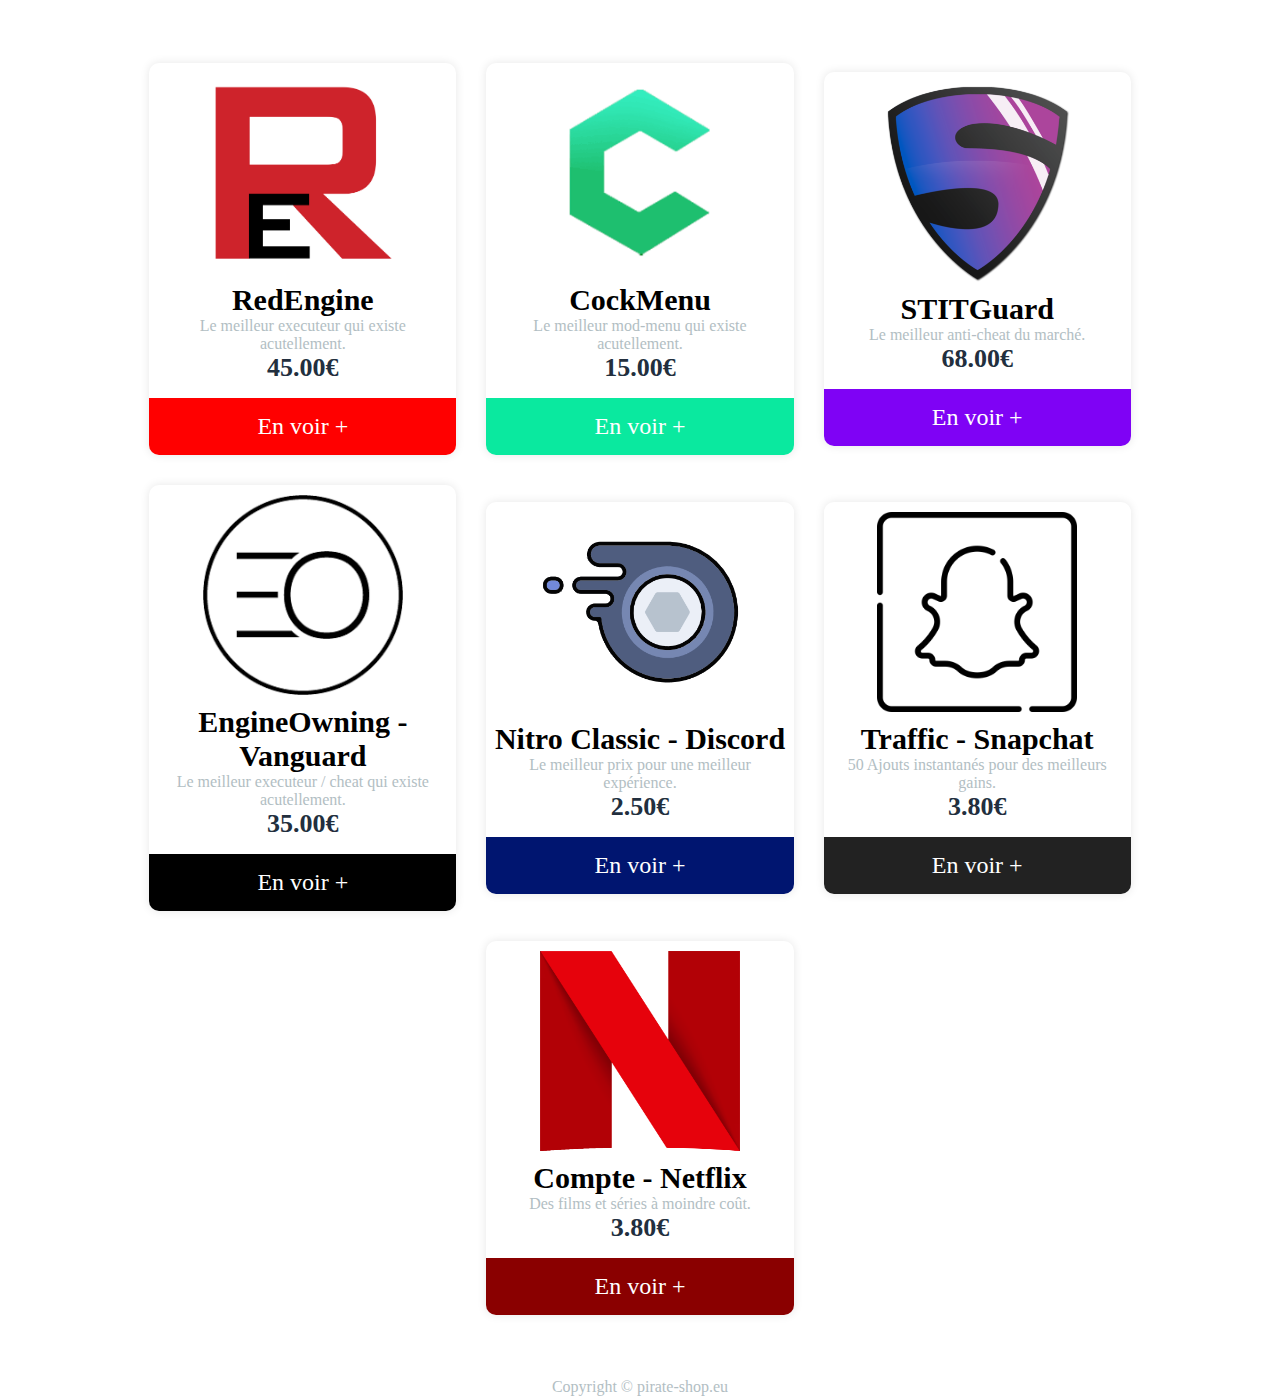
<file: index.html>
<!DOCTYPE html>
<html lang="en">
<head>
    <meta charset="UTF-8">
    <meta http-equiv="X-UA-Compatible" content="IE=edge">
    <meta name="viewport" content="width=device-width, initial-scale=1.0">
    <link rel="stylesheet" href="css/style.css">
    <title>Pirate Shop - Produits</title>
</head>
<body>

    <div class="gallery">
        <div class="content">
          <img src="re.jpg">
          <h3>RedEngine</h3>
          <p>Le meilleur executeur qui existe acutellement.</p>
          <h6>45.00€</h6>
          <ul>
            <li><i class="fa fa-star" aria-hidden="true"></i></li>
            <li><i class="fa fa-star" aria-hidden="true"></i></li>
            <li><i class="fa fa-star" aria-hidden="true"></i></li>
            <li><i class="fa fa-star" aria-hidden="true"></i></li>
            <li><i class="fa fa-star" aria-hidden="true"></i></li>
          </ul>
          <a href="redengine.html" target="_BLANK ">
          <button class="buy-1">En voir +</button>
          </a>
        </div>

        <div class="content">
          <img src="cock.png">
          <h3>CockMenu</h3>
          <p>Le meilleur mod-menu qui existe acutellement.</p>
          <h6>15.00€</h6>
          <ul>
            <li><i class="fa fa-star" aria-hidden="true"></i></li>
            <li><i class="fa fa-star" aria-hidden="true"></i></li>
            <li><i class="fa fa-star" aria-hidden="true"></i></li>
            <li><i class="fa fa-star" aria-hidden="true"></i></li>
            <li><i class="fa fa-star" aria-hidden="true"></i></li>
          </ul>
          <button class="buy-2">En voir +</button>
        </div>

        <div class="content">
          <img src="sgac-3.png">
          <h3>STITGuard</h3>
          <p>Le meilleur anti-cheat du marché.</p>
          <h6>68.00€</h6>
          <ul>
            <li><i class="fa fa-star" aria-hidden="true"></i></li>
            <li><i class="fa fa-star" aria-hidden="true"></i></li>
            <li><i class="fa fa-star" aria-hidden="true"></i></li>
            <li><i class="fa fa-star" aria-hidden="true"></i></li>
            <li><i class="fa fa-star" aria-hidden="true"></i></li>
          </ul>
          <button class="buy-3">En voir +</button>
        </div>

        <div class="content">
          <img src="engineowning.png">
          <h3>EngineOwning - Vanguard</h3>
          <p>Le meilleur executeur / cheat qui existe acutellement.</p>
          <h6>35.00€</h6>
          <ul>
            <li><i class="fa fa-star" aria-hidden="true"></i></li>
            <li><i class="fa fa-star" aria-hidden="true"></i></li>
            <li><i class="fa fa-star" aria-hidden="true"></i></li>
            <li><i class="fa fa-star" aria-hidden="true"></i></li>
            <li><i class="fa fa-star" aria-hidden="true"></i></li>
          </ul>
          <a href="vanguard.html" target="_BLANK ">
          <button class="buy-4">En voir +</button>
          </a>
        </div>

        <div class="content">
          <img src="nitro.png">
          <h3>Nitro Classic - Discord</h3>
          <p>Le meilleur prix pour une meilleur expérience.</p>
          <h6>2.50€</h6>
          <ul>
            <li><i class="fa fa-star" aria-hidden="true"></i></li>
            <li><i class="fa fa-star" aria-hidden="true"></i></li>
            <li><i class="fa fa-star" aria-hidden="true"></i></li>
            <li><i class="fa fa-star" aria-hidden="true"></i></li>
            <li><i class="fa fa-star" aria-hidden="true"></i></li>
          </ul>
          <button class="buy-5">En voir +</button>
        </div>

        <div class="content">
          <img src="snapchat-logo.png">
          <h3>Traffic - Snapchat</h3>
          <p>50 Ajouts instantanés pour des meilleurs gains.</p>
          <h6>3.80€</h6>
          <ul>
            <li><i class="fa fa-star" aria-hidden="true"></i></li>
            <li><i class="fa fa-star" aria-hidden="true"></i></li>
            <li><i class="fa fa-star" aria-hidden="true"></i></li>
            <li><i class="fa fa-star" aria-hidden="true"></i></li>
            <li><i class="fa fa-star" aria-hidden="true"></i></li>
          </ul>
          <button class="buy-6">En voir +</button>
        </div>

        <div class="content">
          <img src="netflix-logo.png">
          <h3>Compte - Netflix</h3>
          <p>Des films et séries à moindre coût.</p>
          <h6>3.80€</h6>
          <ul>
            <li><i class="fa fa-star" aria-hidden="true"></i></li>
            <li><i class="fa fa-star" aria-hidden="true"></i></li>
            <li><i class="fa fa-star" aria-hidden="true"></i></li>
            <li><i class="fa fa-star" aria-hidden="true"></i></li>
            <li><i class="fa fa-star" aria-hidden="true"></i></li>
          </ul>
          <button class="buy-7">En voir +</button>
        </div>

      </div>

      <footer>
        <p class="text-center">Copyright &copy; pirate-shop.eu</p>
      </footer>

</body>
</html>
</file>
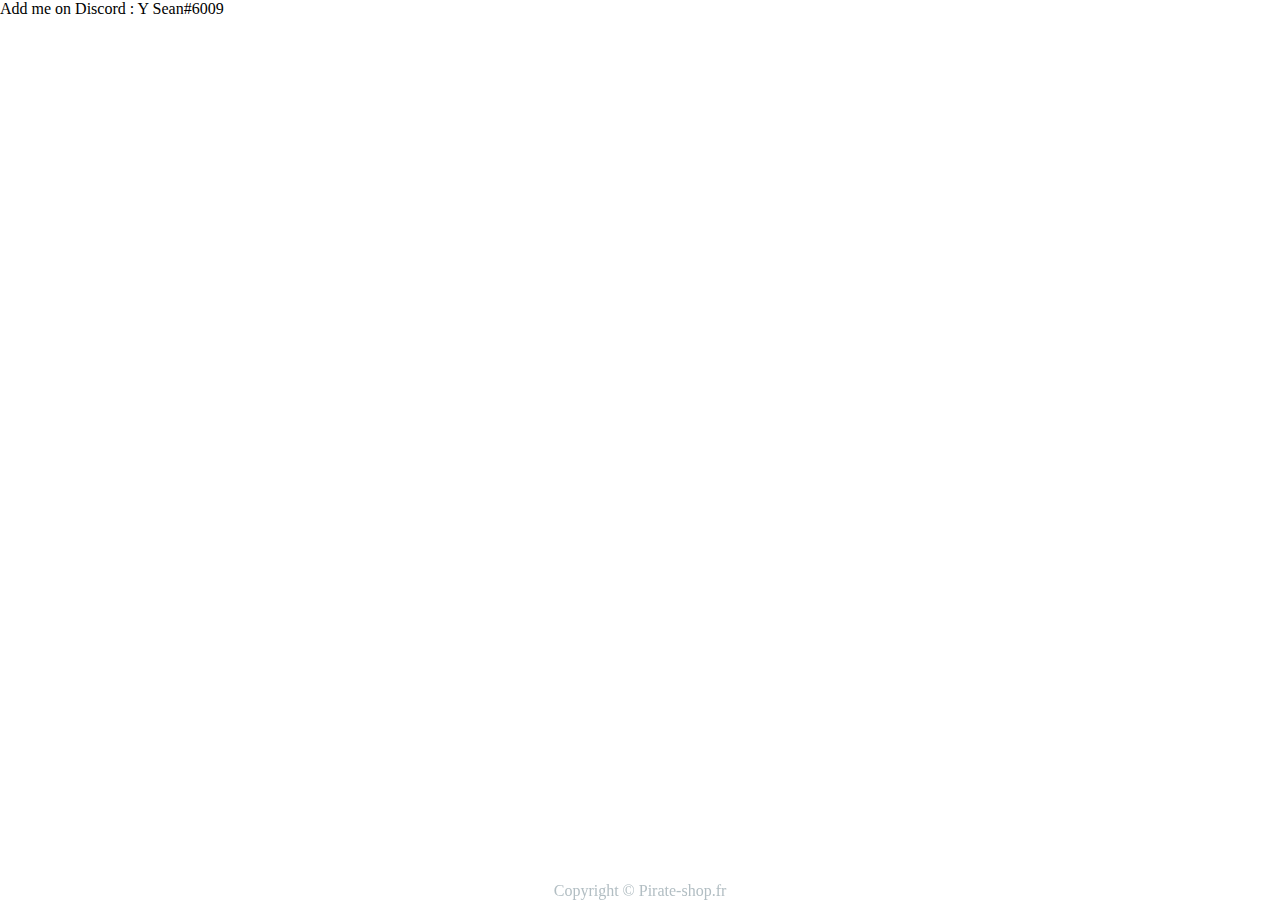
<file: redengine.html>
<!DOCTYPE html>
<html lang="en">
<head>
    <meta charset="UTF-8">
    <meta http-equiv="X-UA-Compatible" content="IE=edge">
    <meta name="viewport" content="width=device-width, initial-scale=1.0">
    <link rel="stylesheet" href="css/stylevanguard.css">
    <title>Pirate Shop - RedEngine</title>
</head>
<body>

  Add me on Discord : Y Sean#6009

      <footer>
        <p class="text-center">Copyright &copy; Pirate-shop.fr</p>
      </footer>

</body>
</html>
</file>
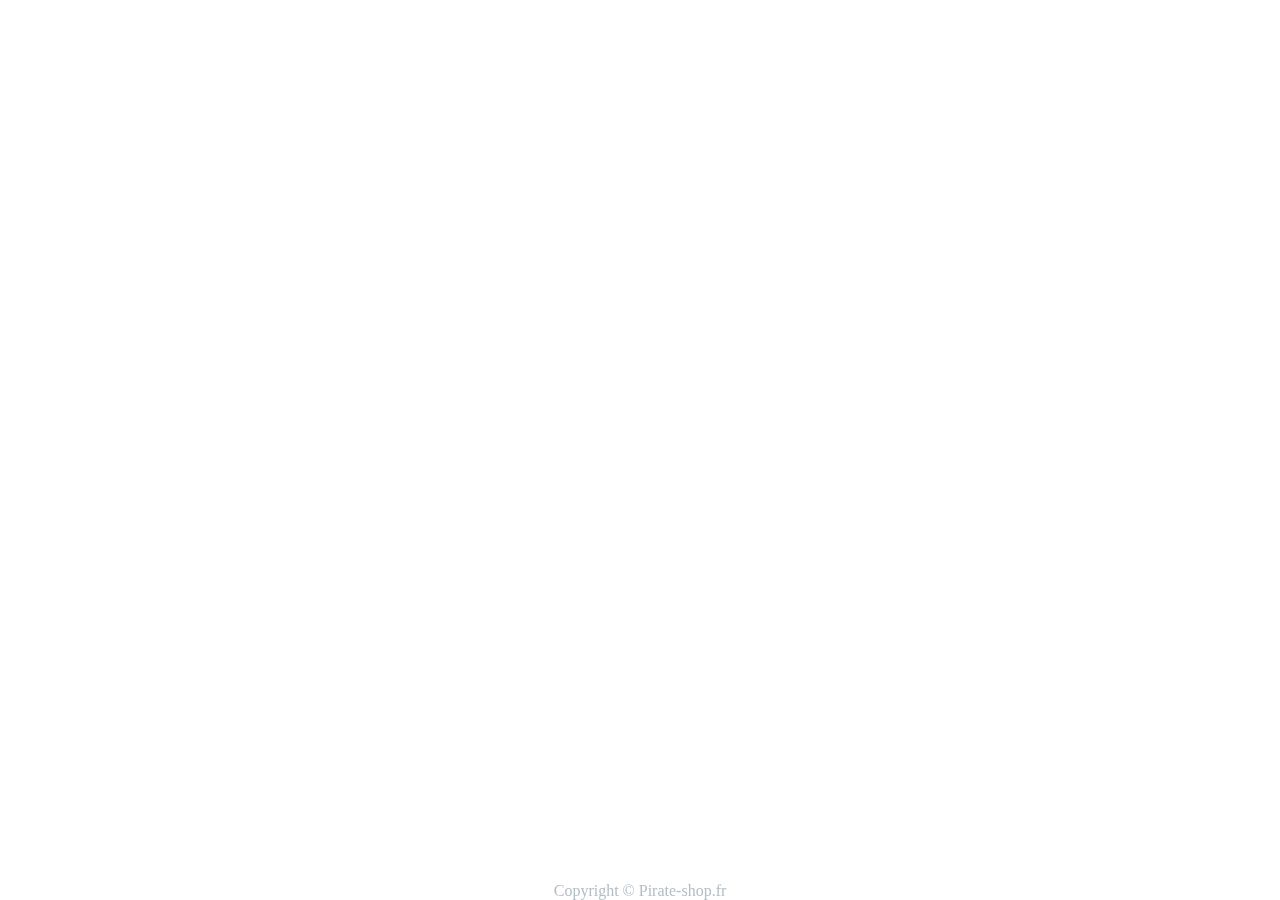
<file: vanguard.html>
<!DOCTYPE html>
<html lang="en">
<head>
    <meta charset="UTF-8">
    <meta http-equiv="X-UA-Compatible" content="IE=edge">
    <meta name="viewport" content="width=device-width, initial-scale=1.0">
    <link rel="stylesheet" href="css/stylevanguard.css">
    <title>Pirate Shop - CheatOwning (Vanguard)</title>
</head>
<body>



      <footer>
        <p class="text-center">Copyright &copy; Pirate-shop.fr</p>
      </footer>

</body>
</html>
</file>
<file: css/style.css>
* {
    margin: 0;
    padding: 0;
    box-sizing: border-box;
}

h3{
    font-family: 'Montserrat';
    text-align: center;
    font-size: 30px;
    margin: 0;
    padding-top: 10px;
    }

    a{
    text-decoration: none;
    }

    .gallery{
    display: flex;
    flex-wrap: wrap;
    width: 100%;
    justify-content: center;
    align-items: center;
    margin: 48px 0;
    }

    .content{
    width: 24%;
    margin: 15px;
    box-sizing: border-box;
    float: left;
    text-align: center;
    border-radius:10px;
    border-top-right-radius: 10px;
    border-bottom-right-radius: 10px;
    padding-top: 10px;
    box-shadow: 0 0 10px rgba(0, 0, 0, 0.1);
    transition: .4s;
    }

    .content:hover{
    box-shadow: 0 0 11px rgba(33,33,33,.2);
    transform: translate(0px, -8px);
    transition: .6s;
    }

    img{
    width: 200px;
    height: 200px;
    text-align: center;
    margin: 0 auto;
    display: block;
    }

    p{
    font-family: 'Montserrat';
    text-align: center;
    color: #b2bec3;
    padding: 0 8px;
    }

    h6{
    font-family: 'Montserrat';
    font-size: 26px;
    text-align: center;
    color: #222f3e;
    margin: 0;
    }

    ul{
    list-style-type: none;
    display: flex;
    justify-content: center;
    align-items: center;
    padding: 0px;
    }

    li{
    padding: 5px;
    }

    .fa{
    color: #ff9f43;
    font-size: 26px;
    transition: .4s;
    }

    .fa:hover{
    transform: scale(1.3);
    transition: .6s;
    }

    button{
    text-align: center;
    font-size: 24px;
    color: #fff;
    width: 100%;
    padding: 15px;
    border:0px;
    outline: none;
    cursor: pointer;
    margin-top: 5px;
    border-bottom-right-radius: 10px;
    border-bottom-left-radius: 10px;
    }

    .buy-1{
    font-family: 'Montserrat';
    background-color: #ff0000;
    }

    .buy-2{
    font-family: 'Montserrat';
    background-color: #0ae99f;
    }

    .buy-3{
    font-family: 'Montserrat';
    background-color: #7f02f5;
    }

.buy-4{
    font-family: 'Montserrat';
    background-color: #000000;
}

.buy-5{
    font-family: 'Montserrat';
    background-color: #001570;
}

.buy-6{
    font-family: 'Montserrat';
    background-color: #222222;
}

.buy-7{
    font-family: 'Montserrat';
    background-color: #8a0000;
}

footer {
    height: auto;
}

@media(max-width: 1000px){
    .content{
    width: 46%;
}
    
@media(max-width: 750px){
    .content{
    width: 100%;
}}}
</file>
<file: css/stylevanguard.css>
* {
    margin: 0;
    padding: 0;
    box-sizing: border-box;
}

body {
    background-color: #ffffff;
}

.center {
    margin-top: 17.4px;
    margin-left: 17.4PX;
    display: inline-block;
    vertical-align: middle
}

    p{
    font-family: 'Montserrat';
    text-align: center;
    color: #b2bec3;
    padding: 0 8px;
    }

footer {
    position: fixed;
    left: 0;
    bottom: 0;
    width: 100%;
    text-align: center;
    height: auto;
}

@media(max-width: 1000px){
    .content{
    width: 46%;
}
    
@media(max-width: 750px){
    .content{
    width: 100%;
}}}
</file>
